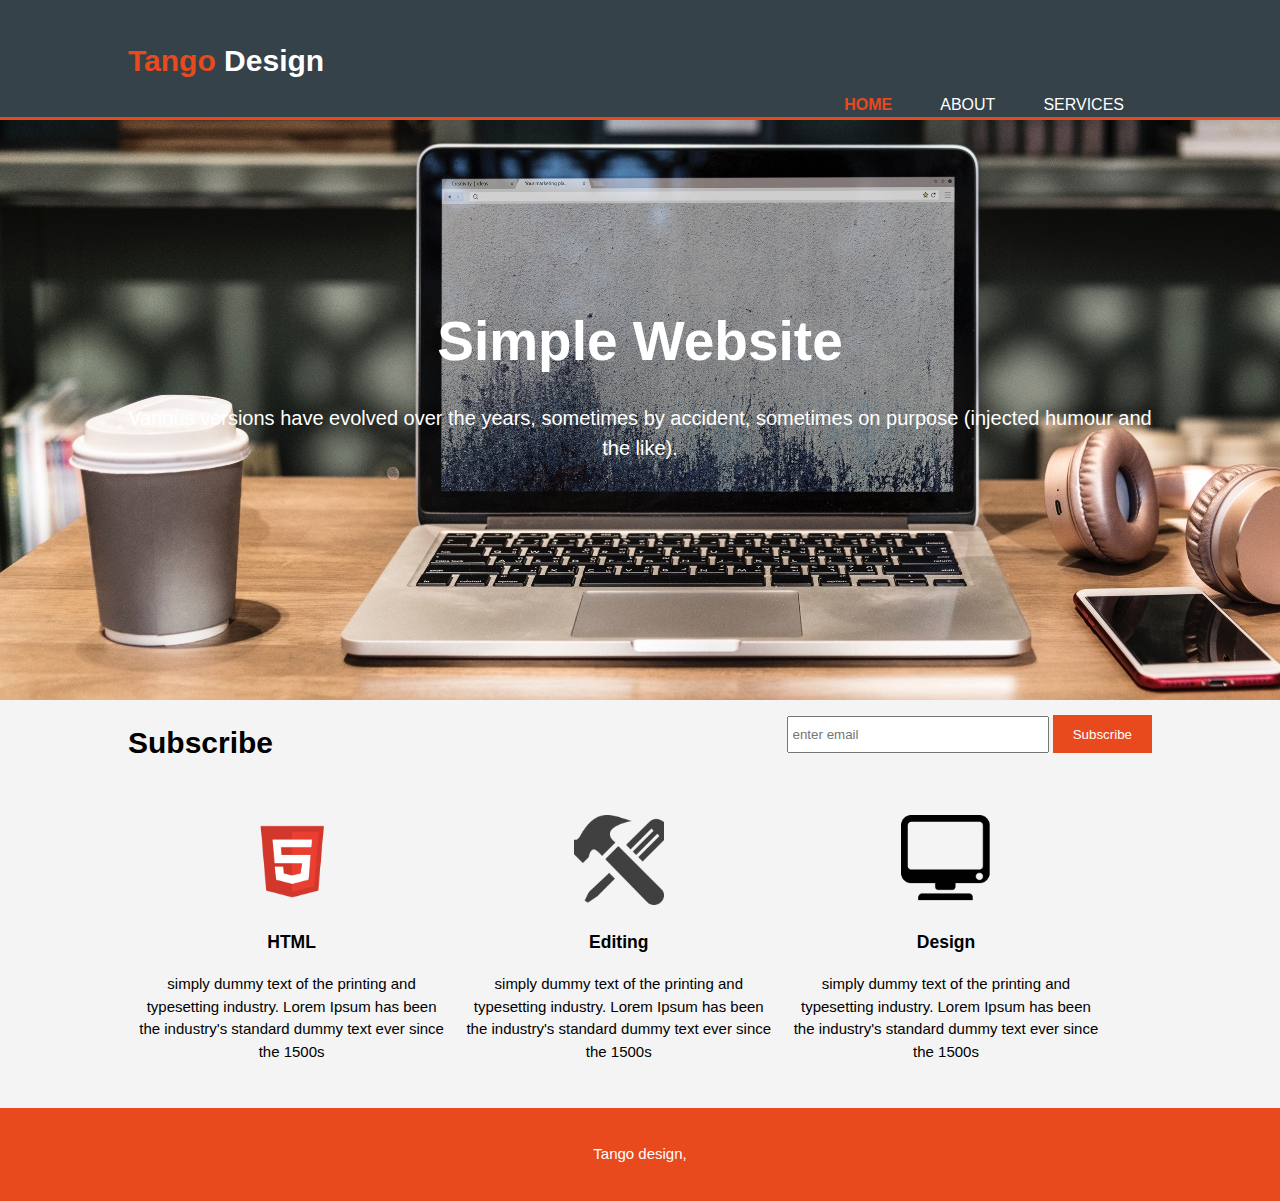
<file: index.html>
<!DOCTYPE html>
<html lang="en">
<head>
	<meta charset="utf-8">
	<meta name="viewport" content="with=device-width">
	<meta name="description" content="">
	<meta name="keyword" content="">
	<meta name="author" content="Jasmine Khalimova">
	<title>Tango Web Design</title>
	<link rel="stylesheet" type="text/css" href="./css/style.css">
</head>
<body>
	<header>
		<div class="container">
			<div id="branding">
				<h1><span class="highlight">Tango</span> Design</h1>
			</div>
			<nav>
				<ul>
					<li class="current"><a href="index.html">Home</a></li>
					<li><a href="about.html">About</a></li>
					<li><a href="services.html">Services</a></li>
				</ul>
			</nav>
		</div>
	</header>

	<section id="showcase">
		<div class="container">
			<h1> Simple Website</h1>
			<p>Various versions have evolved over the years, sometimes by accident, sometimes on purpose (injected humour and the like).</p>
		</div>
	</section>

	<section id="newsletter">
		<div class="container">
			<h1>Subscribe</h1>
			<form>
				<input type="email" name="enter email" placeholder="enter email">
				<button type="submit" class="button_1">Subscribe</button>
			</form>
		</div>
	</section>
	<section id="boxes">
		<div class="container">
			<div class="box">
				<img src="./img/html.png">
				<h3>HTML</h3>
				<p> simply dummy text of the printing and typesetting industry. Lorem Ipsum has been the industry's standard dummy text ever since the 1500s</p>
			</div>
			<div class="box">
				<img src="./img/edit.png">
				<h3>Editing</h3>
				<p> simply dummy text of the printing and typesetting industry. Lorem Ipsum has been the industry's standard dummy text ever since the 1500s</p>
			</div>
			<div class="box">
				<img src="./img/design.png">
				<h3>Design</h3>
				<p> simply dummy text of the printing and typesetting industry. Lorem Ipsum has been the industry's standard dummy text ever since the 1500s</p>
			</div>
		</div>
	</section>

	<footer>
		<p>Tango design,</p>
	</footer>
</body>
</html>
</file>
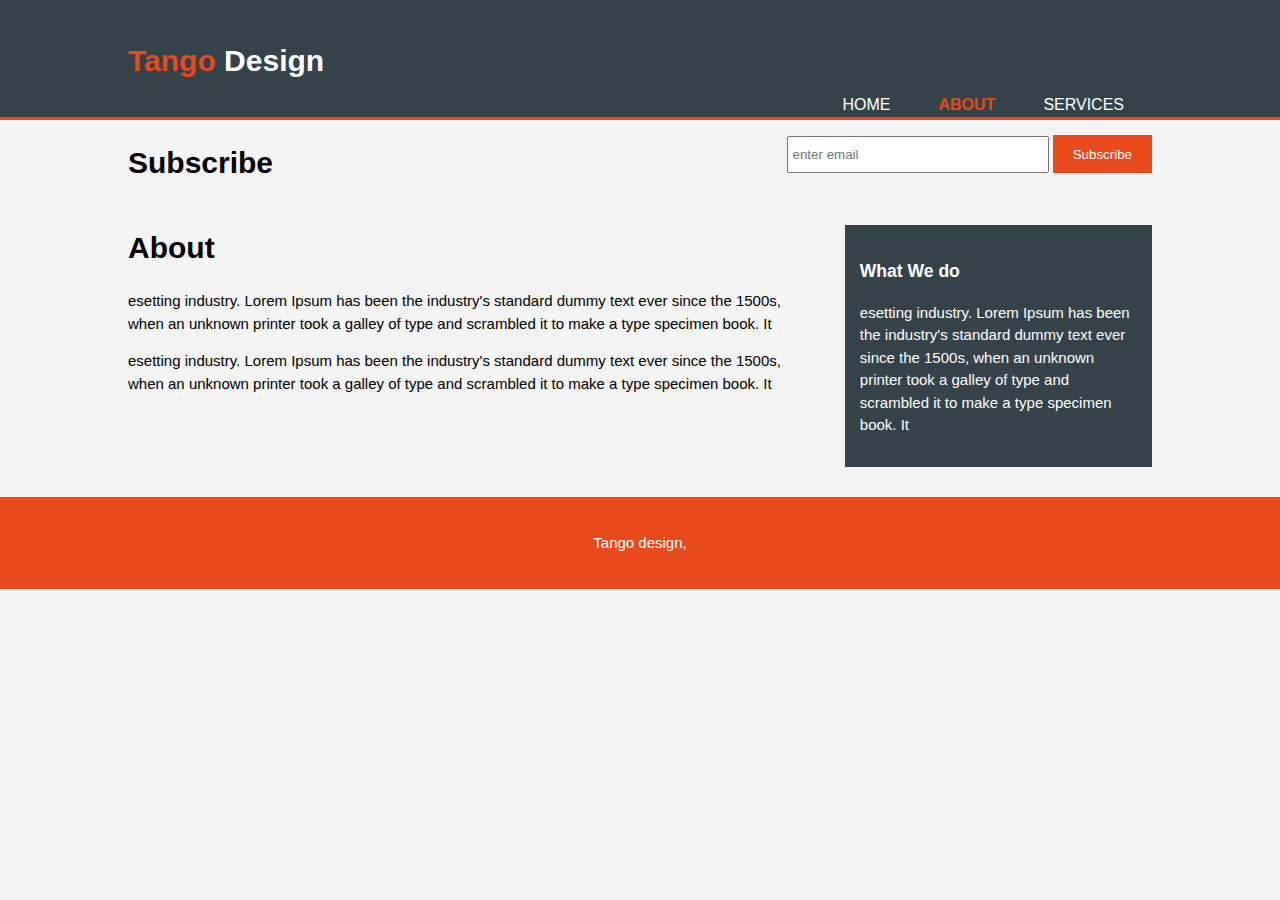
<file: about.html>
<!DOCTYPE html>
<html lang="en">
<head>
	<meta charset="utf-8">
	<meta name="viewport" content="with=device-width">
	<meta name="description" content="">
	<meta name="keyword" content="">
	<meta name="author" content="Jasmine Khalimova">
	<title>Tango Web Design</title>
	<link rel="stylesheet" type="text/css" href="./css/style.css">
</head>
<body>
	<header>
		<div class="container">
			<div id="branding">
				<h1><span class="highlight">Tango</span> Design</h1>
			</div>
			<nav>
				<ul>
					<li><a href="index.html">Home</a></li>
					<li class="current"><a href="about.html">About</a></li>
					<li><a href="services.html">Services</a></li>
				</ul>
			</nav>
		</div>
	</header>

	<section id="newsletter">
		<div class="container">
			<h1>Subscribe</h1>
			<form>
				<input type="email" name="enter email" placeholder="enter email">
				<button type="submit" class="button_1">Subscribe</button>
			</form>
		</div>
	</section>

	<section id="main">
		<div class="container">
			<article id="main-col">
				<h1 class="page-title">About</h1>
				<p>esetting industry. Lorem Ipsum has been the industry's standard dummy text ever since the 1500s, when an unknown printer took a galley of type and scrambled it to make a type specimen book. It </p>
				<p>esetting industry. Lorem Ipsum has been the industry's standard dummy text ever since the 1500s, when an unknown printer took a galley of type and scrambled it to make a type specimen book. It </p>
			</article>

			<aside id="sidebar">
				<div class="dark">
				<h3>What We do</h3>
				<p>esetting industry. Lorem Ipsum has been the industry's standard dummy text ever since the 1500s, when an unknown printer took a galley of type and scrambled it to make a type specimen book. It </p>
				</div>
			</aside>
		</div>
	</section>

	<footer>
		<p>Tango design,</p>
	</footer>
</body>
</html>
</file>
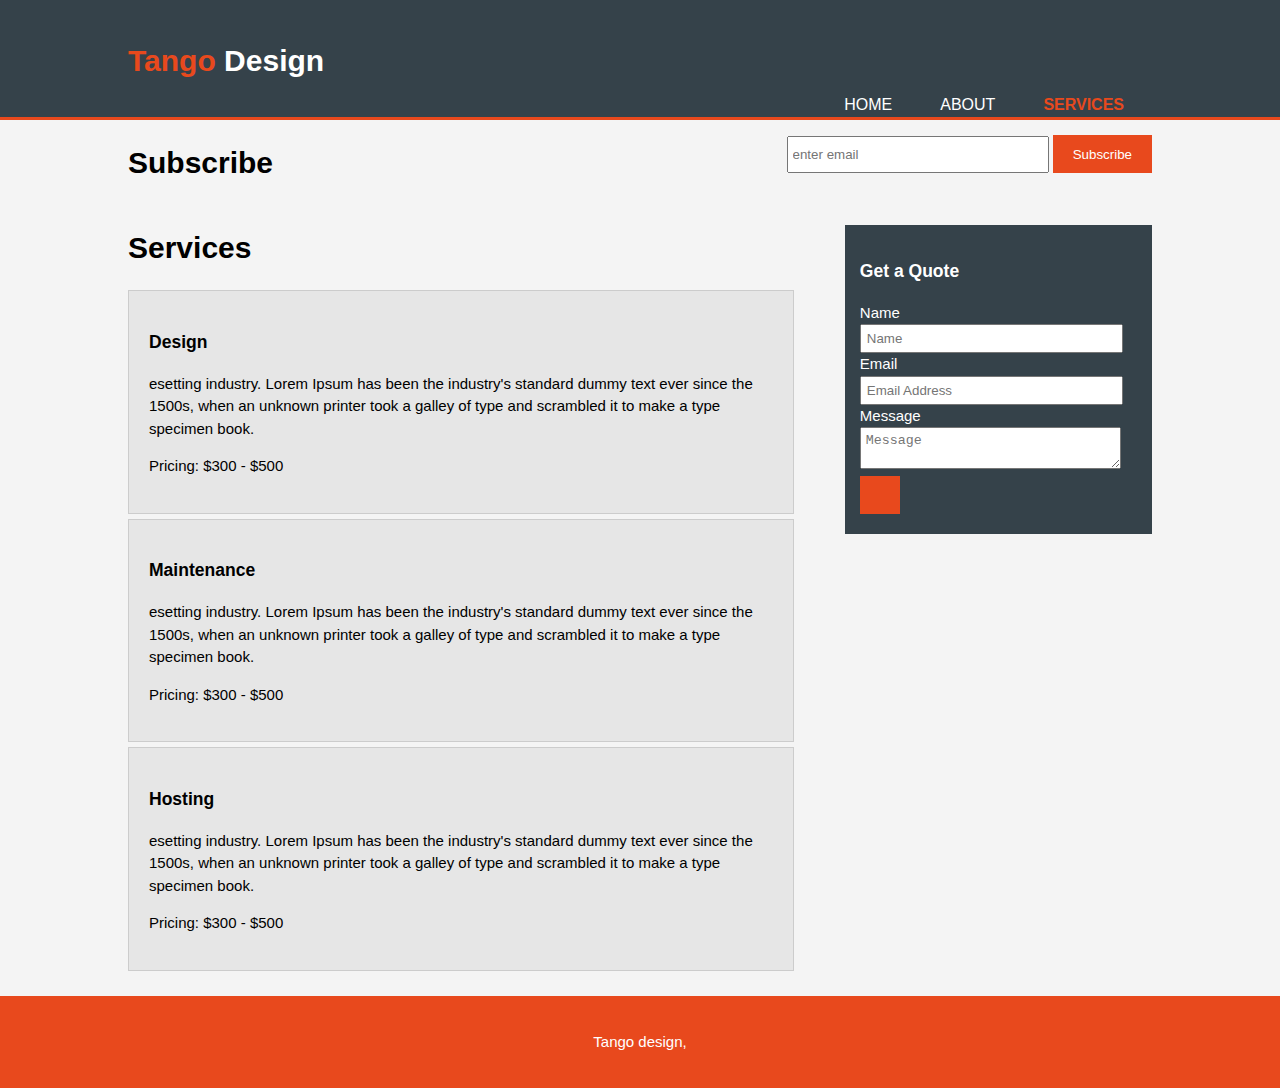
<file: services.html>
<!DOCTYPE html>
<html lang="en">
<head>
	<meta charset="utf-8">
	<meta name="viewport" content="with=device-width">
	<meta name="description" content="">
	<meta name="keyword" content="">
	<meta name="author" content="Jasmine Khalimova">
	<title>Tango Web Design</title>
	<link rel="stylesheet" type="text/css" href="./css/style.css">
</head>
<body>
	<header>
		<div class="container">
			<div id="branding">
				<h1><span class="highlight">Tango</span> Design</h1>
			</div>
			<nav>
				<ul>
					<li><a href="index.html">Home</a></li>
					<li><a href="about.html">About</a></li>
					<li class="current"><a href="services.html">Services</a></li>
				</ul>
			</nav>
		</div>
	</header>

	<section id="newsletter">
		<div class="container">
			<h1>Subscribe</h1>
			<form>
				<input type="email" name="enter email" placeholder="enter email">
				<button type="submit" class="button_1">Subscribe</button>
			</form>
		</div>
	</section>

	<section id="main">
		<div class="container">
			<article id="main-col">
				<h1 class="page-title">Services</h1>
				<ul id="services">
					<li>
						<h3>Design</h3>
						<p>esetting industry. Lorem Ipsum has been the industry's standard dummy text ever since the 1500s, when an unknown printer took a galley of type and scrambled it to make a type specimen book.</p>
						<p>Pricing: $300 - $500</p>
					</li>
					<li>
						<h3>Maintenance</h3>
						<p>esetting industry. Lorem Ipsum has been the industry's standard dummy text ever since the 1500s, when an unknown printer took a galley of type and scrambled it to make a type specimen book.</p>
						<p>Pricing: $300 - $500</p>
					</li>
					<li>
						<h3>Hosting</h3>
						<p>esetting industry. Lorem Ipsum has been the industry's standard dummy text ever since the 1500s, when an unknown printer took a galley of type and scrambled it to make a type specimen book.</p>
						<p>Pricing: $300 - $500</p>
					</li>
				</ul>
			</article>

			<aside id="sidebar">
				<div class="dark">
				<h3>Get a Quote</h3>
				<form class="quote">
					<div>
						<label>Name</label><br>
						<input type="text" placeholder="Name">
					</div>
					<div>
						<label>Email</label><br>
						<input type="text" placeholder="Email Address">
					</div>
					<div>
						<label>Message</label><br>
						<textarea placeholder="Message"></textarea>
					</div>
					<button class="button_1" type="submit"></button>
				</form>
				</div>
			</aside>
		</div>
	</section>

	<footer>
		<p>Tango design,</p>
	</footer>
</body>
</html>
</file>
<file: css/style.css>
body{
	font:15px/1.5 Arieal, Helvetica, sans-serif;
	padding: 0;
	margin: 0;
	background-color: #f4f4f4;
}

/* Global */
.container{
	width: 80%;
	margin: auto;
	overflow: hidden;

}

ul{
	margin: 0;
	padding: 0;
}

.button_1{
	height: 38px;
	background: #e8491d;
	border: 0;
	padding-left: 20px;
	padding-right: 20px;
	color: #ffffff;
}

.dark{
	padding: 15px;
	background: #35424a;
	color: #ffffff;
	margin-top: 10px;
	margin-bottom: 10px;

}
/* Header */
header{
	background: #35424a;
	color: #ffffff;
	padding-top: 38px;
	min-height: 78px;
	border-bottom: #e8491d 3px solid;
}

header a{
	color: #ffffff;
	text-decoration: none;
	text-transform: uppercase;
	font-size: 16px;
}

header li{
	float: left;
	display: inline;
	padding: 0 28px 0 20px;
}

header #banding{
	float: left;
}

header #branding h1{
	margin: 0;
}

header nav{
	float: right;
	margin-top: 10px;
}

header .highlight, header .current a{
	color: #e8491d;
	font-weight: bold;
}

header a:hover{
	color: #cccccc;
	font-weight: bold;
}

/* Showcase */
#showcase{
	min-height: 580px;
	background: url('../img/showcase.jpg') no-repeat 0 -350px;
	text-align: center;
	color: #ffffff;
}

#showcase h1{
	margin-top: 180px;
	font-size: 55px;
	margin-bottom: 10px;
}

#showcase p{
	font-size: 20px;
}

/* Newsletter */
#newsletter h1{
	float: left;
}

#newsletter form{
	float: right;
	margin-top: 15px;
}

#newsletter input[type="email"]{
	padding: 4px;
	height: 25px;
	width: 250px;
}

/* Boxes */
#boxes{
	margin-top: 20px;
}

#boxes .box{
	float: left;
	text-align: center;
	width: 30%;
	padding: 10px;
}
 #boxes .box img{
 	width: 90px;
 }

/* Side bar */
aside#sidebar{
	float: right;
	width: 30%;
	margin-top: 10px;
}

aside#sidebar .quote input, aside#sidebar .quote textarea{
	width: 90%;
	padding: 5px;
}

/* main-col */
article#main-col{
	float: left;
	width: 65%;
}

 /* Services */
 ul#services li{
 	list-style: none;
 	padding: 20px;
 	border: #cccccc solid 1px;
 	margin-bottom: 5px;
 	background: #e6e6e6;
 }

 /* Media */

 @media(max-width: 768px){
 	header #branding,
 	header nav,
 	header nav li,
 	#newsletter h1,
 	#newsletter form,
 	#boxes .box,
 	article#main-col,
 	aside#sidebarß{
 		float: none;
 		text-align: center;
 		width: 100%;
 	}

 	header{
 		padding-bottom: 20px;
 	}

 	#showcase h1{
 		margin-top: 40px;
 	}

 	#newsletter button, .quote button{
 		display: block;
 		width: 100%;
 	}

 	#newsletter form input[type="email"], .quote input textarea{
 		width: 100%;
 		margin-bottom: 5px;
 	}
 }

 /* footer */
 footer{
 	padding: 20px;
 	margin-top: 20px;
 	color: #ffffff;
 	background-color: #e8491d;
 	text-align: center;
 }
</file>
